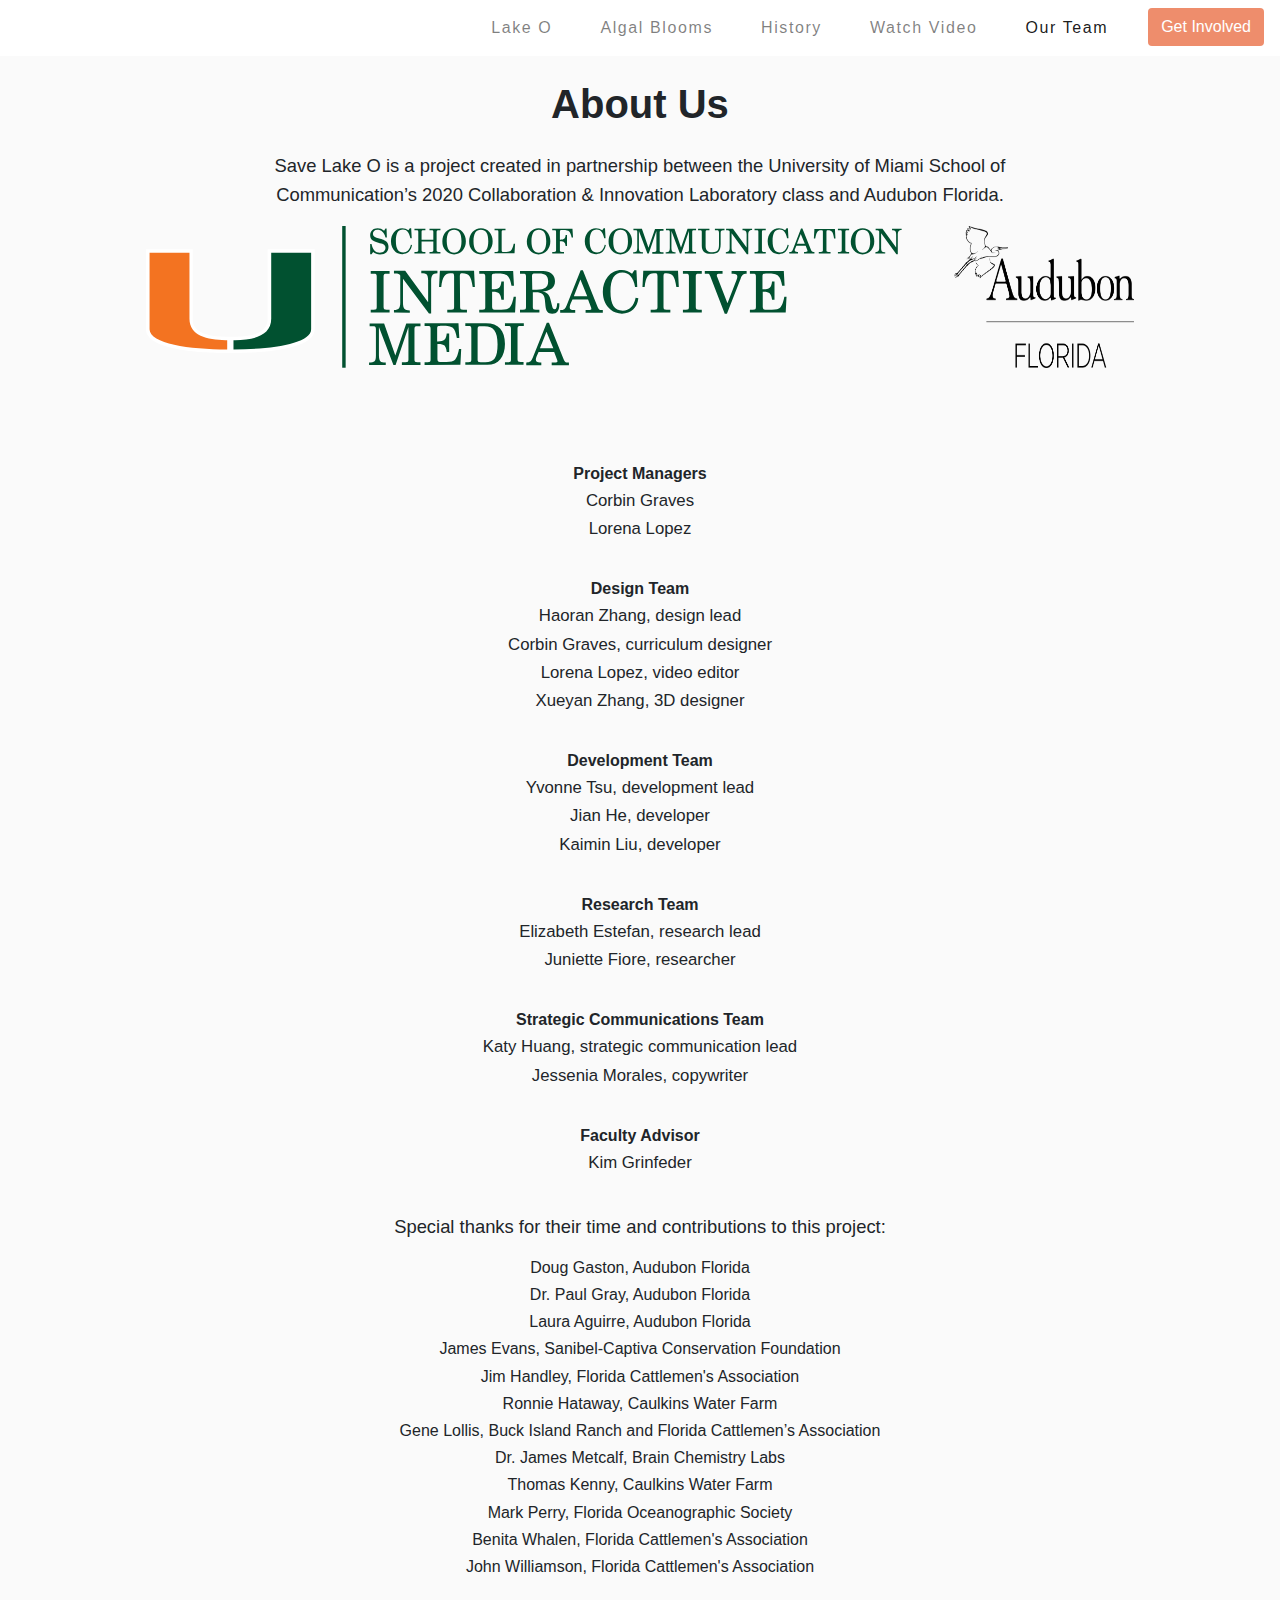
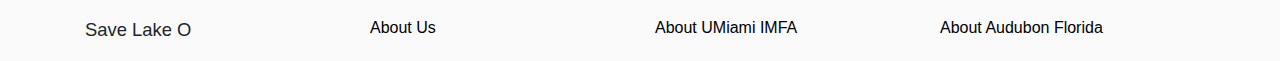
<file: about.html>
<html lang="en">
<head>
    <meta charset="UTF-8">
    <meta name="viewport" content="width=device-width, initial-scale=1.0">
    <meta name="description" content="">
    <meta name="keywords" content="lake okeechobee, audoboun society">
    <title>ABOUT</title>
    <!-- normalize css -->
    <link rel="stylesheet" href="assets/css/normalize.css" type="text/css">
    <!-- mapbox css-->
    <link href='https://api.mapbox.com/mapbox-gl-js/v1.12.0/mapbox-gl.css' rel='stylesheet' />
    <!-- Bootstrap CSS -->
    <link rel="stylesheet" href="https://maxcdn.bootstrapcdn.com/bootstrap/4.0.0/css/bootstrap.min.css"
        integrity="sha384-Gn5384xqQ1aoWXA+058RXPxPg6fy4IWvTNh0E263XmFcJlSAwiGgFAW/dAiS6JXm" crossorigin="anonymous">
    <!-- custom CSS -->
    <link rel="stylesheet" href="assets/css/main.css" type="text/css">
</head>
<body>
  <header>
    <nav class="navbar smart-scroll navbar-expand-lg navbar-light">
        <button class="navbar-toggler" type="button" data-toggle="collapse" data-target="#main_nav" aria-expanded="false" aria-label="Toggle navigation">
          <span class="navbar-toggler-icon"></span>
        </button>
        <div class="collapse navbar-collapse justify-content-end" id="main_nav">
            <ul class="navbar-nav nav-items">
                <li class="nav-item">
                    <a class="nav-link " href="#section0">Lake O</a>
                </li>
                <li class="nav-item">
                    <a class="nav-link" href="#section1">Algal Blooms</a>
                </li>
                <li class="nav-item">
                    <a class="nav-link" href="#section2">History</a>
                </li>
                <li class="nav-item">
                    <a class="nav-link" href="#section3">Watch Video</a>
                </li>
                <li class="nav-item">
                    <a class="nav-link active" href="about.html">Our Team</a>
                </li>
                <li>
                  <button class="btn acd-active" onclick="location.href='#section4'">Get Involved</button>
                </li>
            </ul>
        </div>
    </nav>
</header>
    <section>
      <div class="container" align="center">
        <div class="row justify-content-center">
          <div class="col-8 block">
            <h1>About Us</h1>
            <p>
              Save Lake O is a project created in partnership between the University of Miami School of Communication’s 2020 Collaboration & Innovation Laboratory class and Audubon Florida.
            </p>
            <div class="d-flex justify-content-center">
              <img src="assets/img/imfa_logo.svg" alt="UM IMFA logo" class="img-fluid">
              <img src="assets/img/AudubonLogo.png" alt="Audubon Logo" class="img-fluid adb-logo">
            </div>
           
          </div>
        </div>
      </div>
    </section>
    <section>
      <div class="container names" align="center">
        <h4>Project Managers</h4>
        <h5>Corbin Graves</h5>
        <h5>Lorena Lopez</h5>
      </div>
      <div class="container names" align="center">
        <h4>Design Team</h4>
        <h5>Haoran Zhang, design lead</h5>
        <h5>Corbin Graves, curriculum designer</h5>
        <h5>Lorena Lopez, video editor</h5>
        <h5>Xueyan Zhang, 3D designer</h5>
      </div>
      <div class="container names" align="center">
        <h4>Development Team</h4>
        <h5>Yvonne Tsu, development lead</h5>
        <h5>Jian He, developer</h5>
        <h5>Kaimin Liu, developer</h5>
      </div>
      <div class="container names" align="center">
        <h4>Research Team</h4>
        <h5>Elizabeth Estefan, research lead</h5>
        <h5>Juniette Fiore, researcher</h5>
      </div>
      <div class="container names" align="center">
        <h4>Strategic Communications Team</h4>
        <h5>Katy Huang, strategic communication lead</h5>
        <h5>Jessenia Morales, copywriter</h5>
      </div>
      <div class="container names" align="center">
        <h4>Faculty Advisor</h4>
        <h5>Kim Grinfeder</h5>
      </div>
    </section>
    <section>
      <div class="container names" align="center">
        <p>Special thanks for their time and contributions to this project:</p>
        <h6>Doug Gaston, Audubon Florida</h6>
        <h6>Dr. Paul Gray, Audubon Florida</h6>
        <h6>Laura Aguirre, Audubon Florida</h6>
        <h6>James Evans, Sanibel-Captiva Conservation Foundation</h6>
        <h6>Jim Handley, Florida Cattlemen's Association</h6>
        <h6>Ronnie Hataway, Caulkins Water Farm</h6>
        <h6>Gene Lollis, Buck Island Ranch and Florida Cattlemen’s Association</h6>
        <h6>Dr. James Metcalf, Brain Chemistry Labs</h6>
        <h6>Thomas Kenny, Caulkins Water Farm</h6>
        <h6>Mark Perry, Florida Oceanographic Society</h6>
        <h6>Benita Whalen, Florida Cattlemen's Association</h6>
        <h6>John Williamson, Florida Cattlemen's Association</h6>
      </div>
    </section>
    <section class="footer">
      <div class="container" style="padding-top:1em;">
          <div class="row justify-content-center">
            <div class="col-md-3">
              <p>Save Lake O</p>
            </div>
            <div class="col-md-3">
              <a href="about.html">About Us</a>
            </div>
            <div class="col-md-3">
              <a href="https://com.miami.edu/interactive-media-mfa/">About UMiami IMFA</a>
            </div>
            <div class="col-md-3">
              <a href="https://fl.audubon.org/">About Audubon Florida</a>
            </div>
          </div>
      </div>
  </section>
  </body>
  </html>
</file>
<file: assets/css/main.css>
/* ==========================================================================
    Base styles
   ========================================================================== */


*, *:before, *:after {
    box-sizing: inherit;
    font-family: Verdana, Tahoma, sans-serif;
}

* {
    -moz-box-sizing: border-box;
    -webkit-box-sizing: border-box;
    box-sizing: border-box;
    margin: 0;
    padding: 0;
    transition: all .3s ease;
}

html {
    scroll-behavior: smooth;
    box-sizing: border-box;

}

body {
    margin:0;
    padding:0;
    max-width: 100%;
    overflow-x: hidden;
}

h1 {
    font-weight: bold;
}

h4 {
    font-weight: bold;
  font-size: 100%;
}

h5 {
  font-size: 105%;
}

p {
    font-size: 1.15rem;
    line-height: 1.8rem;
}

/* ==========================================================================
    Typography
   ========================================================================== */


section {
    padding: 0!important;
    background-color: #fafafa
}

.smart-scroll{
    position: fixed;
    top: 0;
    right: 0;
    left: 0;
    z-index: 1030;
}

#desktop1, .full-width {
    width: 100vw!important;
}

.block {
    padding: 5rem 0 5rem 0;
}

.img-wrapper {
    display: grid;
    height: 50vh;
}

img.transition {
    opacity: 1;
}

.img-wrapper img {
    grid-column: 1;
    grid-row: 1;
    transition: opacity 0.3s;
}

.nav-link {
    color: #000;
    letter-spacing: 0.1em;
    -webkit-transition: .3s all ease-out;
    -moz-transition: .3s all ease-out;
    transition: .3s all ease-out;
}

.nav-link, .btn {
    margin-left: 2em;
}

.footer div a {
    color: #000;
}

.footer div a:hover {
    text-decoration: none;
    color: #ee8e6c;
}

.responsive {
  max-width: 100%;
  height: auto;
}

/* ========================
    model scroll animation
=========================== */

.model {
    height: 100vh;
  }

.model video {
    height: 100%;
    width: 100%;
    object-fit: cover;
}

.f_video {
    width: 100vw;
    background-color: black;
  }

.f_video iframe {
    height: 100%;
    width: 100%;
    object-fit: cover;
}
/* ==========================================================================
    Mapbox
    ========================================================================== */

    #map {
        top:0vh;
        height: 100vh;
        width: 100vw;
        position: fixed;
        z-index: -5;
    }

    #header {
        width: 100vw;
        padding: 2vh;
        text-align: center;
    }
    #footer {
        width: 100%;
        min-height: 5vh;
        padding-top: 2vh;
        padding-bottom: 2vh;
        text-align: center;
        line-height: 25px;
        font-size: 13px;
    }
    #features {
        padding-top: 12.5vh;
        padding-bottom: 12.5vh;
        z-index: 100;
    }

    .centered {
        width: 50vw;
        margin: 0 auto;
    }
    .lefty {
        width: 33vw;
        margin-left: 5vw;
    }
    .righty {
        width: 33vw;
        margin-left: 62vw;
    }
    .light {
        color: #000;
        background-color: #fafafa;
        box-shadow: 0px 0px 9px 3px rgba(0, 0, 0, 0.05);
    }

    .light p {
        margin-top: 1rem;
        font-size: 1.1rem;
        line-height: 1.7rem;
    }

    .dark {
        color: #fafafa;
        background-color: #000;
    }
    .step {
        padding-bottom: 50vh;
        /* margin-bottom: 10vh; */
        opacity: 0.25;
    }
    .step.active {
        opacity: 0.9;
    }

    .step div {
        padding:  25px 50px;
        line-height: 25px;
        font-size: 13px;
    }

    .step img {
        width: 100%;
    }

    @media (max-width: 750px) {
        #features {
            width: 90vw;
            margin: 0 auto;
        }
    }

    /* Fix issue on mobile browser where scroll breaks  */
    .mapboxgl-canvas-container.mapboxgl-touch-zoom-rotate.mapboxgl-touch-drag-pan,
    .mapboxgl-canvas-container.mapboxgl-touch-zoom-rotate.mapboxgl-touch-drag-pan .mapboxgl-canvas {
        touch-action: unset;
    }


/* ==========================================================================
    expandable photos
    ========================================================================== */

.photos{
  width: 100%;
  height: 90%;
  display: flex;
}

.crop-to-fit {
  flex:1 1 0;
  display: flex;
  justify-content: center;
  align-items: center;
  overflow: hidden;
}
.crop-to-fit:nth-child(3){
  justify-content:flex-start;
}
.crop-to-fit:hover {flex-grow: 5;}

.crop-to-fit:not(:hover)>img{
  opacity: 0.5;
}

/* first paragraph ----------- */
.getstart{
  display:flex;
  position: absolute;
  bottom: 1rem;
  left:50%;
  font-size: 1.2em;
  font-weight:bold;
  text-transform: uppercase;
}
.getstart a{
  color:black;
  padding-bottom: 8px;
}
.getstart a:hover{
  text-decoration: none;
}

span#gs {
    position: absolute;
    width: 8em;
    left: -7vh;
    font-size: 1.6rem;
}

.getstart img {
    padding-top: 3rem;
}

.titleText{
    position: absolute;
    top: 25%;
    left: 10%;
    width: 80vh;
}

.bg-action {
    background-image: url(../img/lake-o-care-for-land.jpg);
    background-size: cover;
    min-height: 800px;
}


/* accordeons ----------- */

.action-items {
    background: #97b480;
    color: #fff;
}

.action-items-right {
    padding-top: 45px;
}

.action-items-right h3 {
    font-size: 22px;
    font-weight: bold;
    margin-bottom: 30px;
}

.accordion {
    margin-top: 30px;
}
.accordion .acd-btn {
    border-radius: 2em;
    padding: 0.5em 1em;
    margin: 1rem;
    background: #708c5a;
    font-weight: bold;
    color: #fff;
}
.accordion .acd-btn:hover {
    background: #86a36f;
    color: #fff;
}

.acd-active {
    background: #ee8d6c !important;
    color: #fff;
}

div.card-header {
    padding: 0em!important;
    margin-bottom: 0;
}

.card-header {
    background:transparent;
}

.card-header .btn {
    font-weight: bold;
    color: #fff;
    margin-left: 0;
}

.card {
    border: none !important;
    background-color: transparent !important;

}

@media only screen
and (max-width: 1224px) {
  .titleText{
    position: absolute;
    top: 15%;
    left: 0;
    width: 100%;
  }
}

.leavespace {
  height: 100vh;
  display: flex;
  justify-content: center;
  align-items: center;
}

.names{
    padding:1em 0;
  }
  
.titleText p,
.block p,
.bio-block p {
    margin-top: 1.5rem;
}

.bio-block h1 {
    margin-top: 5rem;
}

.bio-block {
    /* height: 85vh; */
    padding-bottom: 45px;
}

.adb-logo {
    width: 14vw;
    margin-left: 3em;
}

#desktop1 {display:block;}
#mobile1 {display:none}

@media all and (max-width: 768px) {
    #desktop1 {display: none;}
    #mobile1 {display: block;}
}

/* hide scrollbar */

.navbar {
    background: #fff;
}

.smart-scroll{
    position: fixed;
    top: 0;
    right: 0;
    left: 0;
    z-index: 100030;
  }
  .scrolled-down{
     transform:translateY(-100%); transition: all 0.3s ease-in-out;
  }
  .scrolled-up{
     transform:translateY(0); transition: all 0.3s ease-in-out;
  }

/* Smartphones (portrait and landscape) ----------- */
@media only screen
and (min-device-width : 100px)
and (max-device-width : 515px) {

    .block {
        height: 40vh;
    }

    .img-wrapper {
        display: grid;
        height: 20vh;
    }
}

/* iPads (portrait and landscape) ----------- */
@media only screen
and (min-device-width : 768px)
and (max-device-width : 1024px) {
}

/* iPads (landscape) ----------- */
@media only screen
and (min-device-width : 768px)
and (max-device-width : 1024px)
and (orientation : landscape) {

}

/* iPads (portrait) ----------- */
@media only screen
and (min-device-width : 1024px)
and (orientation : portrait) {
}

/* Desktops and laptops ----------- */
@media only screen
and (min-width : 1224px) {

}

/* Large screens ----------- */
@media only screen
and (min-width : 1824px) {
    .container{
        max-width: 1570px;
    }
}
</file>
